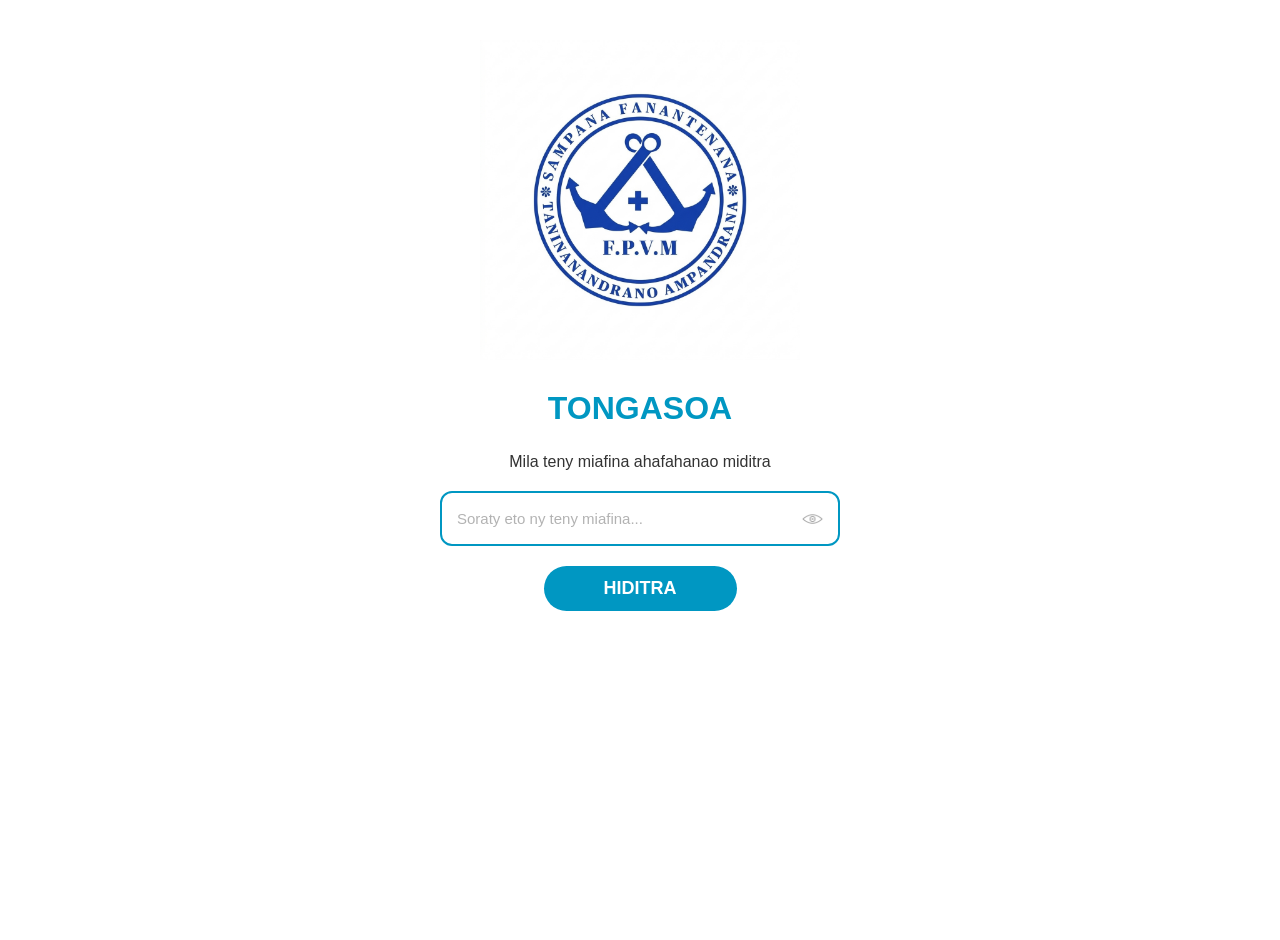
<file: index.html>
<!DOCTYPE html>
<html lang="mg">
<head>
    <meta charset="UTF-8">
    <meta name="viewport" content="width=device-width, initial-scale=1.0, user-scalable=no">
    <title>SAMPANA FANANTENANA</title>
    <meta name="theme-color" content="#0097c2">
    <meta name="apple-mobile-web-app-capable" content="yes">
    <meta name="apple-mobile-web-app-status-bar-style" content="black-translucent">
    <link rel="apple-touch-icon" href="logo.png">
    <link rel="stylesheet" href="style.css">
    <link rel="manifest" href="manifest.json">
</head>
<body>
    
    <div id="loginPage" class="login-container">
        <img src="logo.png" class="login-logo" alt="Logo">
        <h1>TONGASOA</h1>
        <p>Mila teny miafina ahafahanao miditra</p>

        <div class="password-wrapper">
            <input type="password" id="memberCode" placeholder="Soraty eto ny teny miafina...">
            <div onclick="toggleVisibility()" class="eye-btn">
                <img id="eyeIcon" src="show.png" alt="Maso">
            </div>
        </div>

        <button onclick="verifyCode()" class="btn-login">HIDITRA</button>
        <p id="loginError" class="error-msg" style="display: none;">❌ Hamarino io teny miafina io!</p>
    </div>

    <div id="home" style="display:none;">
        <header class="logo-container">
            <div class="header-top-row">
                <div class="ticker-wrapper">
                    <div class="ticker-text">
                        "Aoka tsy hisy olona hanao tsinontsinona anao noho ny hatanoranao, fa aoka ho tonga fianarana ho an'ny mino ianao ..." 1 Timoty 4:12
                    </div>
                </div>
                <img src="logout.png" class="logout-home" onclick="logout()" alt="Hivoaka">
            </div>

            <div class="header-bottom-row">
                <img src="logo.png" class="logo-home" alt="Logo Sampana">
            </div>
        </header>

        <section class="search-section">
            <input type="text" id="search" placeholder="🔎 Tadiavo ny hira...">
        </section>

        <main class="container">
            <ul id="songList"></ul>
        </main>
    </div>

        <div id="songPage" style="display:none;">
        <header class="fixed-header">
            <div class="header-controls-row">
                <div class="controls-group">
                    <img src="home.png" class="back-icon" onclick="goBack()" alt="Back">
                    
                    <button class="btn-icon" onclick="togglePlay()">
                        <img id="playPauseIcon" src="play.png" alt="Play">
                    </button>
                    
                    <button class="btn-icon" onclick="stopAudio()">
                        <img src="stop.png" alt="Stop">
                    </button>
                </div>

                <div class="progress-section">
                    <input type="range" id="songProgressBar" value="0" step="1">
                    <div class="timer-display">
                        <span id="currentTime">0:00</span>
                        <span id="durationTime">0:00</span>
                    </div>
                </div>
            </div>

            <div class="title-container">
                <h2 id="songTitle" class="header-title">Hira</h2>
            </div>
        </header>

        <article class="lyrics-container">
            <div id="lyrics"></div>
        </article>
    </div>

    <audio id="audioPlayer"></audio>
    <script src="script.js"></script>
</body>
</html>
</file>
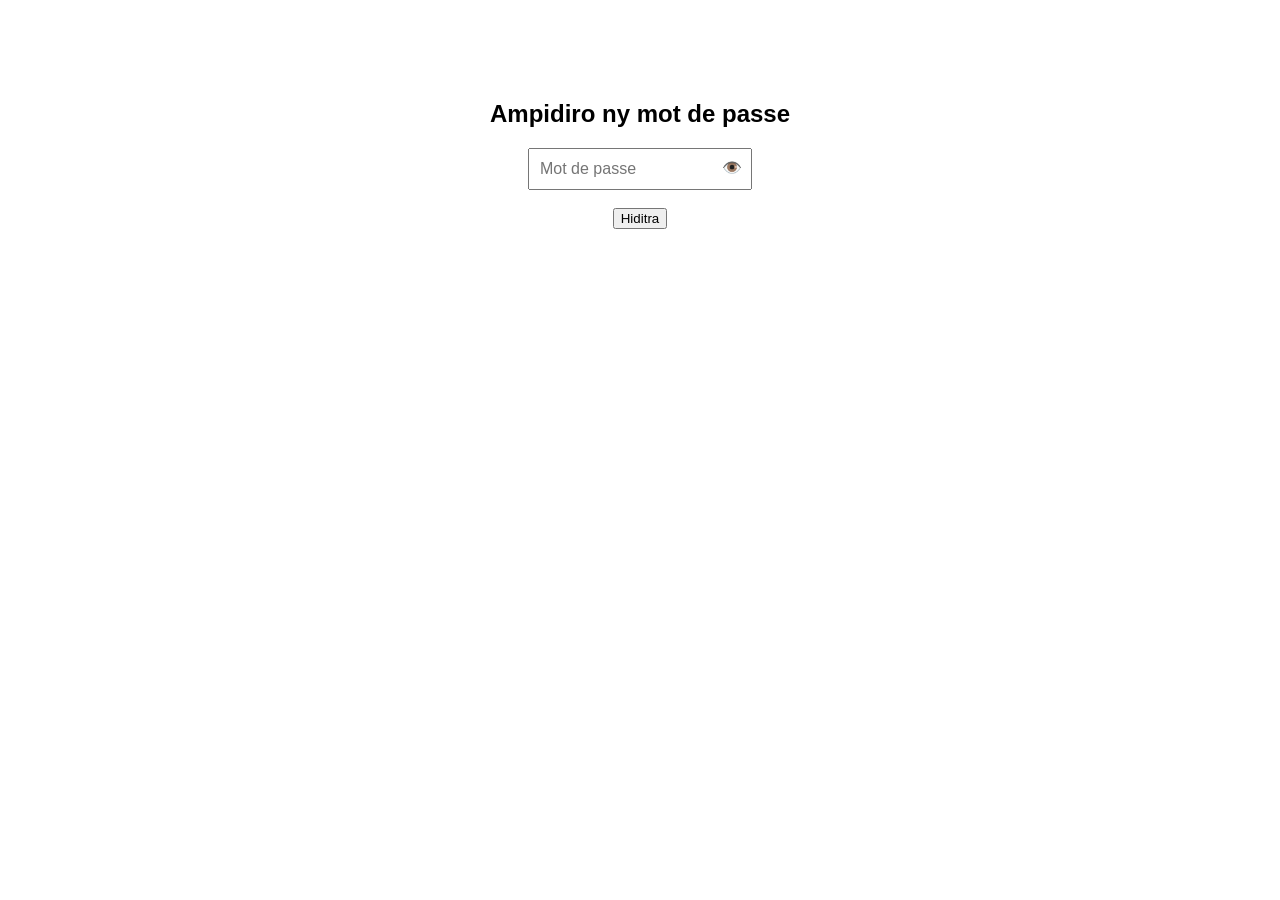
<file: password.html>
<!DOCTYPE html>
<html>
<head>
<meta charset="UTF-8">
<title>Fanantenana</title>

<style>
body{
text-align:center;
font-family:Arial;
margin-top:100px;
}

.password-box{
position:relative;
display:inline-block;
}

.password-box input{
padding:10px;
font-size:16px;
}

.eye{
position:absolute;
right:10px;
top:10px;
cursor:pointer;
}
</style>

<script>
function checkPassword(){
var password=document.getElementById("pass").value;

if(password==="z@hFanantenana"){
window.location.href="https://nantenainarakotozafy3-hub.github.io/FANANTENANA/";
}else{
alert("Mot de passe diso!");
}
}

function togglePassword(){
var x=document.getElementById("pass");

if(x.type==="password"){
x.type="text";
}else{
x.type="password";
}
}
</script>

</head>

<body>

<h2>Ampidiro ny mot de passe</h2>

<div class="password-box">
<input type="password" id="pass" placeholder="Mot de passe">
<span class="eye" onclick="togglePassword()">👁️</span>
</div>

<br><br>

<button onclick="checkPassword()">Hiditra</button>

</body>
</html>
</file>
<file: style.css>
body {
    margin: 0;
    padding: 0;
    padding-bottom: env(safe-area-inset-bottom);
    background-color: white;
    font-family: 'Tahoma', sans-serif;
}

.login-container {
    display: flex;
    flex-direction: column;
    align-items: center;
    justify-content: flex-start;
    height: 100vh;
    text-align: center;
    padding: 40px 20px 0 20px;
}

.login-logo {
    width: 320px;
    max-width: 90%;
    margin-bottom: 30px;
}

.login-container h1 {
    color: #0097c2;
    font-weight: bold;
    margin-bottom: 10px;
    margin-top: 0;
}

.login-container p {
    font-size: 16px;
    margin-bottom: 20px;
    color: #333;
}

.password-wrapper {
    position: relative;
    width: 85%;
    max-width: 400px;
    margin: 0 auto 20px auto;
    display: flex;
    align-items: center;
}

#memberCode {
    padding: 15px 55px 15px 15px;
    border-radius: 12px;
    border: 2px solid #0097c2;
    width: 100%;
    box-sizing: border-box;
    font-size: 18px;
    outline: none;
    text-align: left;
}

#memberCode::placeholder {
    color: rgba(0, 0, 0, 0.3);
    font-size: 15px;
}

.eye-btn {
    position: absolute;
    right: 15px;
    top: 50%;
    transform: translateY(-50%);
    cursor: pointer;
    background: transparent !important;
    border: none !important;
    outline: none !important;
    display: flex;
    z-index: 10;
}

.eye-btn img {
    width: 25px;
    opacity: 0.4;
}

.btn-login {
    padding: 12px 60px;
    background: #0097c2;
    color: white;
    border: none;
    border-radius: 30px;
    font-weight: bold;
    font-size: 18px;
    cursor: pointer;
    transition: transform 0.1s ease;
}

.btn-login:active {
    transform: scale(0.95);
}

.error-msg {
    color: red;
    margin-top: 15px;
    font-weight: bold;
}

.logo-container {
    display: flex;
    flex-direction: column;
    align-items: center;
    padding: 20px 0 10px 0;
    width: 100%;
}

.header-top-row {
    display: flex;
    align-items: center;
    justify-content: space-between;
    width: 100%;
    padding: 0 20px;
    box-sizing: border-box;
    margin-bottom: 15px;
}

.header-bottom-row {
    width: 100%;
    display: flex;
    justify-content: center;
}

.logo-home {
    max-width: 250px;
    width: 80%;
    height: auto;
}

.logout-home {
    width: 45px;
    height: 45px;
    cursor: pointer;
    flex-shrink: 0;
}

.search-section {
    display: flex;
    justify-content: center;
    margin-bottom: 25px;
}

#search {
    width: 80%;
    max-width: 350px;
    padding: 10px 15px 10px 35px;
    border-radius: 10px;
    border: 1px solid #87CEEB;
    font-size: 16px;
    outline: none;
}

#songList {
    list-style: none;
    padding: 0 0 80px 0;
    margin: 0;
    display: flex;
    flex-direction: column;
    align-items: center;
    gap: 12px;
}

#songList li {
    background-color: #0097c2;
    color: white;
    width: 85%;
    max-width: 400px;
    padding: 12px 25px;
    border-radius: 35px;
    display: flex;
    align-items: center;
    gap: 20px;
    font-weight: bold;
    text-transform: uppercase;
    box-shadow: 0 4px 8px rgba(0, 0, 0, 0.2);
    cursor: pointer;
    transition: transform 0.1s ease;
}

#songList li:active {
    transform: scale(1.05);
    background-color: #00addf;
    box-shadow: 0 8px 15px rgba(0, 0, 0, 0.3);
}

.fixed-header {
    background-color: white;
    padding: 10px 15px;
    position: sticky;
    top: 0;
    z-index: 1000;
    border-bottom: 2px solid #0097c2;
}

.header-controls-row {
    display: flex;
    flex-direction: column;
    align-items: center;
    justify-content: center;
    gap: 10px;
    padding: 10px 0;
}

.controls-group {
    display: flex;
    align-items: center;
    justify-content: center;
    gap: 25px;
}

.back-icon {
    width: 45px;
    height: 45px;
    cursor: pointer;
    position: static !important;
    border-radius: 0 !important;
    filter: none !important;
    box-shadow: none !important;
}

.btn-icon {
    background: transparent;
    border: none;
    padding: 0;
    cursor: pointer;
}

.btn-icon img {
    width: 50px;
    height: 50px;
    object-fit: contain;
    filter: none !important;
}

.controls-group .btn-icon:last-child img {
    border-radius: 0 !important;
    box-shadow: none !important;
}

.logout-home:active, .btn-icon:active, .back-icon:active {
    transform: scale(0.9);
    opacity: 0.8;
}

.progress-section {
    width: 100%;
    display: flex;
    flex-direction: column;
    align-items: center;
}

#songProgressBar {
    width: 90%;
    max-width: 300px;
    accent-color: #0097c2;
    cursor: pointer;
}

.timer-display {
    width: 90%;
    max-width: 300px;
    display: flex;
    justify-content: space-between;
    font-size: 13px;
    color: #0097c2;
    font-weight: bold;
    margin-top: -5px;
}

.title-container {
    border: 2px solid #87CEEB;
    border-radius: 10px;
    padding: 5px 20px;
    margin: 10px 20px;
}

.header-title {
    color: #0097c2;
    font-size: 20px;
    text-align: center;
    margin: 0;
    text-transform: uppercase;
}

.lyrics-container {
    padding: 20px 0 120px 0;
    text-align: center;
}

#lyrics {
    font-size: 20px;
    line-height: 1.8;
    white-space: pre-wrap;
    padding: 0 25px;
    color: #333;
}

#songPage {
    animation: fadeInPage 0.4
}

.ticker-wrapper {
    flex: 1;
    overflow: hidden;
    white-space: nowrap;
    border: 2px solid #87CEEB;
    border-radius: 8px;
    margin-right: 15px;
    height: 35px;
    display: flex;
    align-items: center;
    background-color: rgba(135, 206, 235, 0.2);
}

.ticker-text {
    display: inline-block;
    padding-left: 100%;
    font-size: 15px;
    font-weight: bold;
    color: blue;
    text-shadow: 1px 1px 2px rgba(0, 0, 0, 0.5);
    animation: scroll-left 20s linear infinite;
}

@keyframes scroll-left {
    from {
        transform: translateX(0);
    }
    to {
        transform: translateX(-100%);
    }
}
</file>
